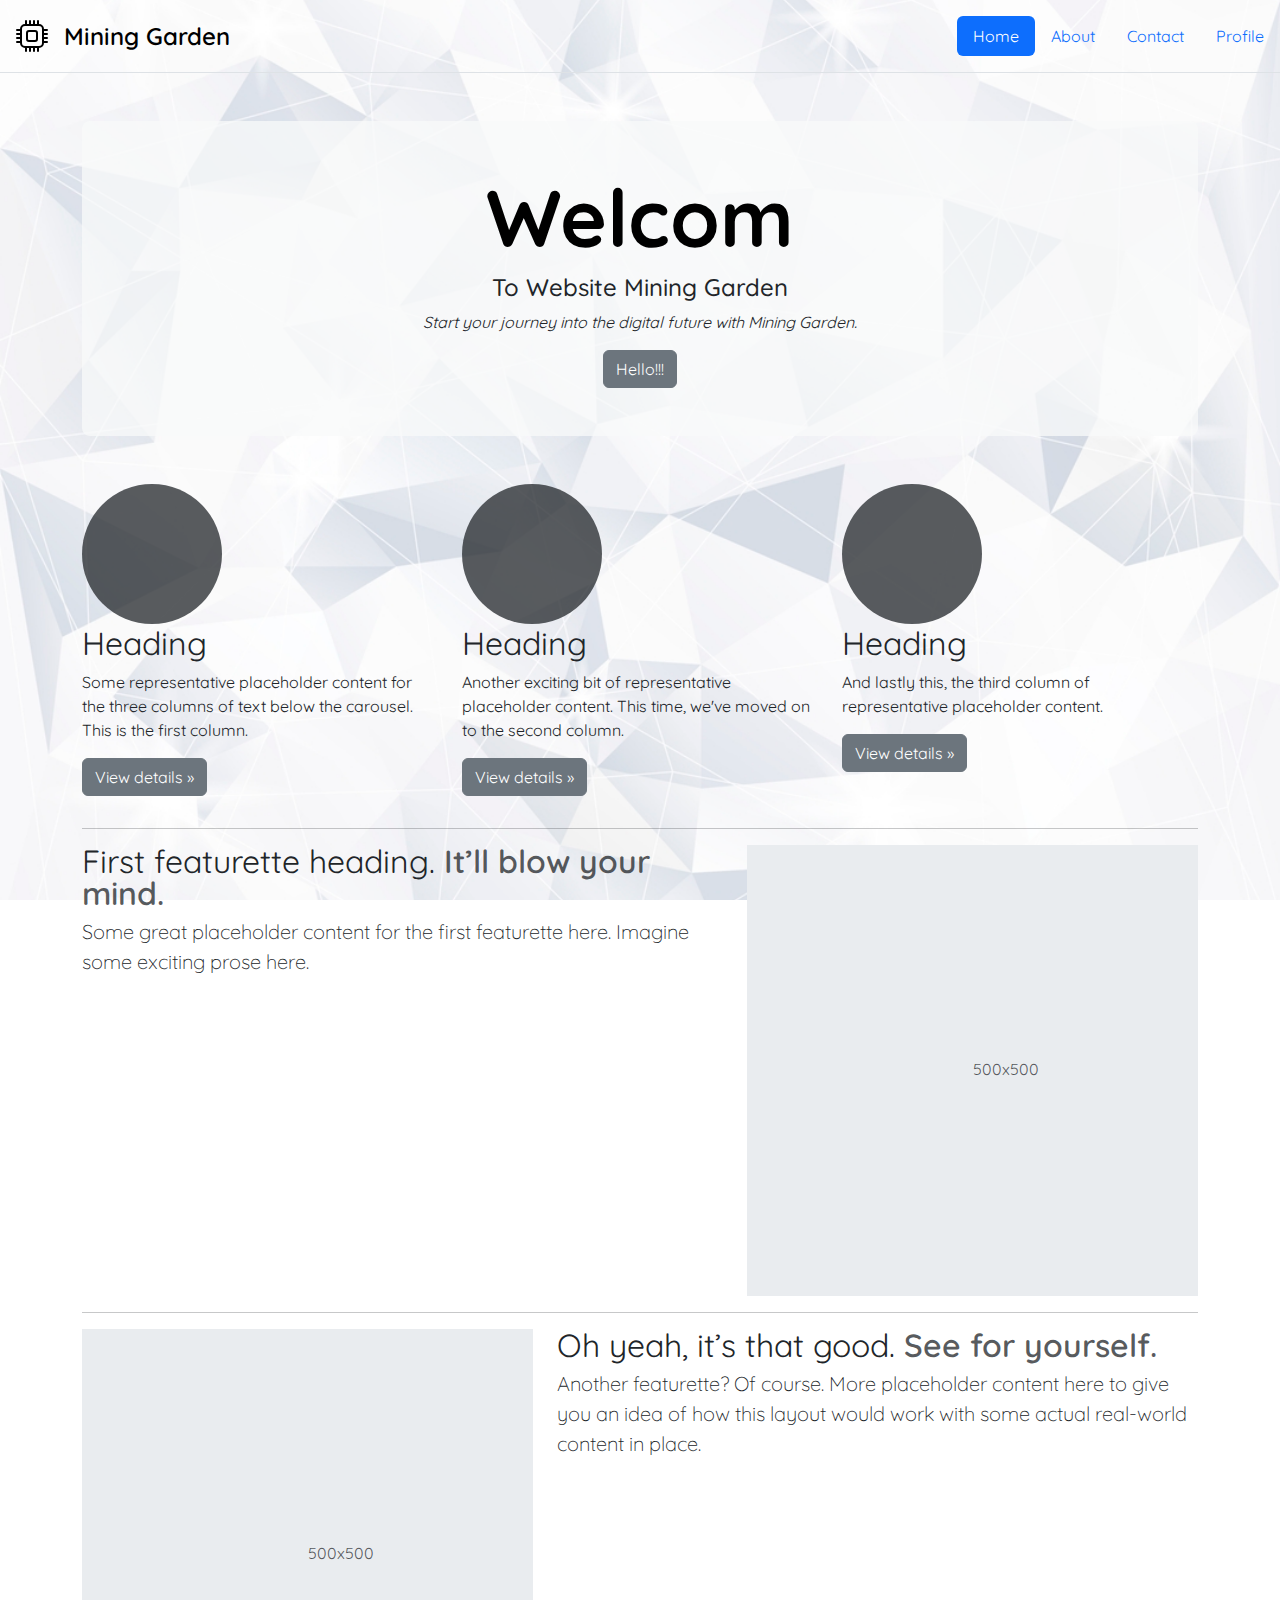
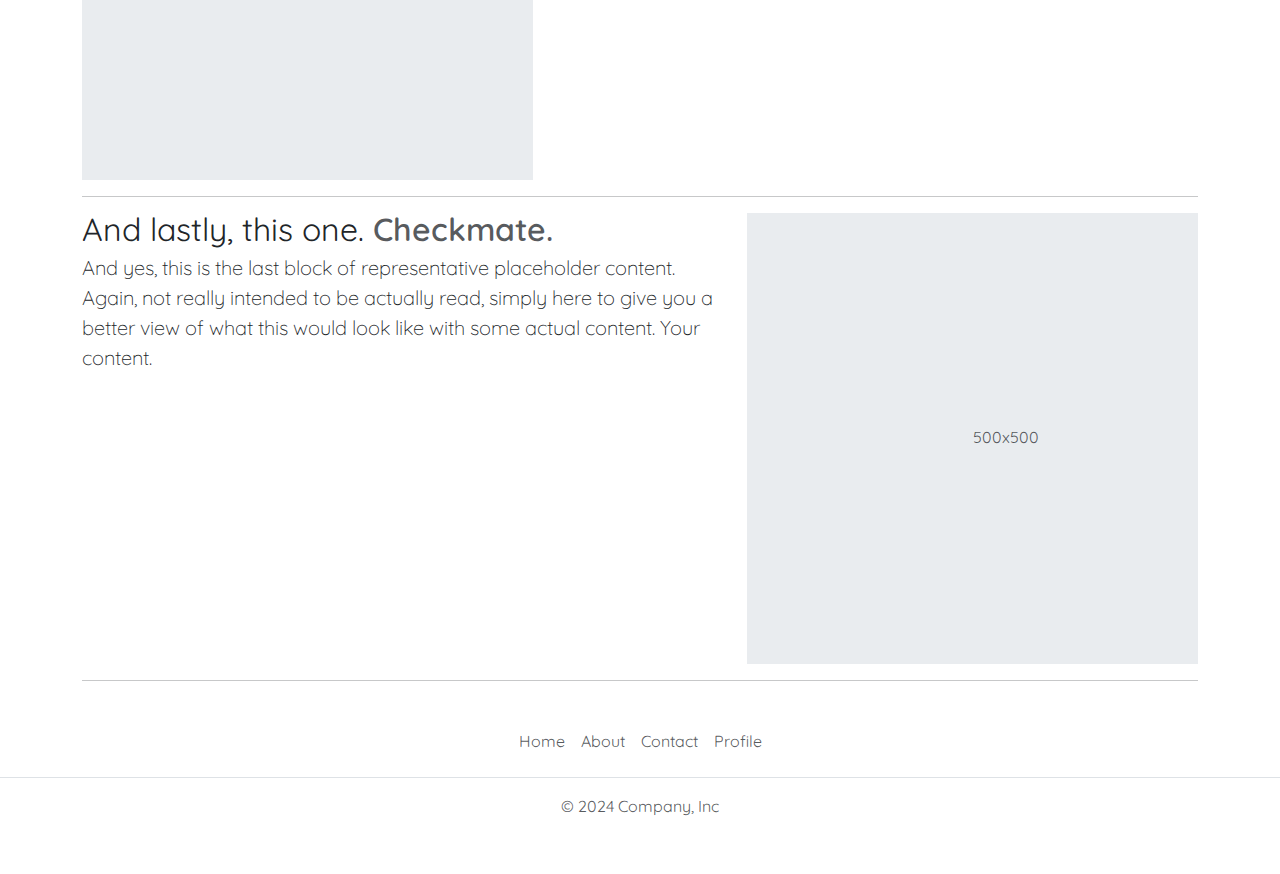
<file: index.html>
<!DOCTYPE html>
<html lang="en">
<head>
    <meta charset="UTF-8">
    <meta name="viewport" content="width=device-width, initial-scale=1.0">
    <title>Mining Garden</title>

    <link rel="stylesheet" href="css/bootstrap.min.css">
    <link rel="stylesheet" href="style.css">
    <link rel="preconnect" href="https://fonts.googleapis.com">
</head>

<body>
    <header class="d-flex flex-wrap justify-content-center py-3 mb-4 border-bottom">
        <a href="/" class="d-flex align-items-center mb-3 mb-md-0 me-md-auto link-body-emphasis text-decoration-none">
            <svg xmlns="http://www.w3.org/2000/svg" width="32" height="32" fill="currentColor" class="bi bi-cpu ms-3 me-3" viewBox="0 0 16 16">
                <path d="M5 0a.5.5 0 0 1 .5.5V2h1V.5a.5.5 0 0 1 1 0V2h1V.5a.5.5 0 0 1 1 0V2h1V.5a.5.5 0 0 1 1 0V2A2.5 2.5 0 0 1 14 4.5h1.5a.5.5 0 0 1 0 1H14v1h1.5a.5.5 0 0 1 0 1H14v1h1.5a.5.5 0 0 1 0 1H14v1h1.5a.5.5 0 0 1 0 1H14a2.5 2.5 0 0 1-2.5 2.5v1.5a.5.5 0 0 1-1 0V14h-1v1.5a.5.5 0 0 1-1 0V14h-1v1.5a.5.5 0 0 1-1 0V14h-1v1.5a.5.5 0 0 1-1 0V14A2.5 2.5 0 0 1 2 11.5H.5a.5.5 0 0 1 0-1H2v-1H.5a.5.5 0 0 1 0-1H2v-1H.5a.5.5 0 0 1 0-1H2v-1H.5a.5.5 0 0 1 0-1H2A2.5 2.5 0 0 1 4.5 2V.5A.5.5 0 0 1 5 0m-.5 3A1.5 1.5 0 0 0 3 4.5v7A1.5 1.5 0 0 0 4.5 13h7a1.5 1.5 0 0 0 1.5-1.5v-7A1.5 1.5 0 0 0 11.5 3zM5 6.5A1.5 1.5 0 0 1 6.5 5h3A1.5 1.5 0 0 1 11 6.5v3A1.5 1.5 0 0 1 9.5 11h-3A1.5 1.5 0 0 1 5 9.5zM6.5 6a.5.5 0 0 0-.5.5v3a.5.5 0 0 0 .5.5h3a.5.5 0 0 0 .5-.5v-3a.5.5 0 0 0-.5-.5z"/>
            </svg>
          <span class="fs-4">Mining Garden</span>
        </a>
  
        <ul class="nav nav-pills">
          <li class="nav-item"><a href="/" class="nav-link active" aria-current="page">Home</a></li>
          <li class="nav-item"><a href="about.html" class="nav-link">About</a></li>
          <li class="nav-item"><a href="contact.html" class="nav-link">Contact</a></li>
          <li class="nav-item"><a href="profile.html" class="nav-link">Profile</a></li>
        </ul>
    </header>

    <main>
        <div class="container my-5">
            <div class="p-5 text-center bg-body-tertiary rounded-3">
              <h1 class="text-body-emphasis">Welcom</h1>
              <h4>To Website Mining Garden</h4>
              <p class="lead-s">
                Start your journey into the digital future with Mining Garden.
              </p>
              <div class="button-container">
                <button onclick="showGreeting()" class="btn btn-secondary">Hello!!!</button>
              </div>
            </div>
        </div>
      
        <div class="container marketing">
      
          <!-- Three columns of text below the carousel -->
          <div class="row">
            <div class="col-lg-4">
              <svg class="bd-placeholder-img rounded-circle" width="140" height="140" xmlns="http://www.w3.org/2000/svg" role="img" aria-label="Placeholder" preserveAspectRatio="xMidYMid slice" focusable="false"><title>Placeholder</title><rect width="100%" height="100%" fill="var(--bs-secondary-color)"></rect></svg>
              <h2 class="fw-normal">Heading</h2>
              <p>Some representative placeholder content for the three columns of text below the carousel. This is the first column.</p>
              <p><a class="btn btn-secondary" href="#">View details »</a></p>
            </div><!-- /.col-lg-4 -->
            <div class="col-lg-4">
              <svg class="bd-placeholder-img rounded-circle" width="140" height="140" xmlns="http://www.w3.org/2000/svg" role="img" aria-label="Placeholder" preserveAspectRatio="xMidYMid slice" focusable="false"><title>Placeholder</title><rect width="100%" height="100%" fill="var(--bs-secondary-color)"></rect></svg>
              <h2 class="fw-normal">Heading</h2>
              <p>Another exciting bit of representative placeholder content. This time, we've moved on to the second column.</p>
              <p><a class="btn btn-secondary" href="#">View details »</a></p>
            </div><!-- /.col-lg-4 -->
            <div class="col-lg-4">
              <svg class="bd-placeholder-img rounded-circle" width="140" height="140" xmlns="http://www.w3.org/2000/svg" role="img" aria-label="Placeholder" preserveAspectRatio="xMidYMid slice" focusable="false"><title>Placeholder</title><rect width="100%" height="100%" fill="var(--bs-secondary-color)"></rect></svg>
              <h2 class="fw-normal">Heading</h2>
              <p>And lastly this, the third column of representative placeholder content.</p>
              <p><a class="btn btn-secondary" href="#">View details »</a></p>
            </div><!-- /.col-lg-4 -->
          </div><!-- /.row -->
      
      
          <!-- START THE FEATURETTES -->
      
          <hr class="featurette-divider">
      
          <div class="row featurette">
            <div class="col-md-7">
              <h2 class="featurette-heading fw-normal lh-1">First featurette heading. <span class="text-body-secondary">It’ll blow your mind.</span></h2>
              <p class="lead">Some great placeholder content for the first featurette here. Imagine some exciting prose here.</p>
            </div>
            <div class="col-md-5">
              <svg class="bd-placeholder-img bd-placeholder-img-lg featurette-image img-fluid mx-auto" width="500" height="500" xmlns="http://www.w3.org/2000/svg" role="img" aria-label="Placeholder: 500x500" preserveAspectRatio="xMidYMid slice" focusable="false"><title>Placeholder</title><rect width="100%" height="100%" fill="var(--bs-secondary-bg)"></rect><text x="50%" y="50%" fill="var(--bs-secondary-color)" dy=".3em">500x500</text></svg>
            </div>
          </div>
      
          <hr class="featurette-divider">
      
          <div class="row featurette">
            <div class="col-md-7 order-md-2">
              <h2 class="featurette-heading fw-normal lh-1">Oh yeah, it’s that good. <span class="text-body-secondary">See for yourself.</span></h2>
              <p class="lead">Another featurette? Of course. More placeholder content here to give you an idea of how this layout would work with some actual real-world content in place.</p>
            </div>
            <div class="col-md-5 order-md-1">
              <svg class="bd-placeholder-img bd-placeholder-img-lg featurette-image img-fluid mx-auto" width="500" height="500" xmlns="http://www.w3.org/2000/svg" role="img" aria-label="Placeholder: 500x500" preserveAspectRatio="xMidYMid slice" focusable="false"><title>Placeholder</title><rect width="100%" height="100%" fill="var(--bs-secondary-bg)"></rect><text x="50%" y="50%" fill="var(--bs-secondary-color)" dy=".3em">500x500</text></svg>
            </div>
          </div>
      
          <hr class="featurette-divider">
      
          <div class="row featurette">
            <div class="col-md-7">
              <h2 class="featurette-heading fw-normal lh-1">And lastly, this one. <span class="text-body-secondary">Checkmate.</span></h2>
              <p class="lead">And yes, this is the last block of representative placeholder content. Again, not really intended to be actually read, simply here to give you a better view of what this would look like with some actual content. Your content.</p>
            </div>
            <div class="col-md-5">
              <svg class="bd-placeholder-img bd-placeholder-img-lg featurette-image img-fluid mx-auto" width="500" height="500" xmlns="http://www.w3.org/2000/svg" role="img" aria-label="Placeholder: 500x500" preserveAspectRatio="xMidYMid slice" focusable="false"><title>Placeholder</title><rect width="100%" height="100%" fill="var(--bs-secondary-bg)"></rect><text x="50%" y="50%" fill="var(--bs-secondary-color)" dy=".3em">500x500</text></svg>
            </div>
          </div>
      
          <hr class="featurette-divider">
      
          <!-- /END THE FEATURETTES -->
      
        </div><!-- /.container -->

      </main>

      <footer class="py-3 my-4">
        <ul class="nav justify-content-center border-bottom pb-3 mb-3">
          <li class="nav-item"><a href="/" class="nav-link px-2 text-body-secondary">Home</a></li>
          <li class="nav-item"><a href="about.html" class="nav-link px-2 text-body-secondary">About</a></li>
          <li class="nav-item"><a href="contact.html" class="nav-link px-2 text-body-secondary">Contact</a></li>
          <li class="nav-item"><a href="profile.html" class="nav-link px-2 text-body-secondary">Profile</a></li>
        </ul>
        <p class="text-center text-body-secondary">© 2024 Company, Inc</p>
      </footer>
    
    <script src="js/bootstrap.min.js"></script>
</body>

</html>

<script>
    function showGreeting() {
        alert("สวัสดีคุณท็อป ยินดีต้อนรับ");
    }
</script>

<style scoped>
    h1 {
        font-family: "Quicksand", serif;
    font-optical-sizing: auto;
        font-weight: 700;
        font-size: 80px;
    }
    h4 {
        font-family: "Quicksand", serif;
        font-optical-sizing: auto;
    }
    .lead-s {
        font-style: italic;
        font-weight: 400;
    }

    .bg-body-tertiary {
        --bs-bg-opacity: 0.75;
    }

</style>
</file>
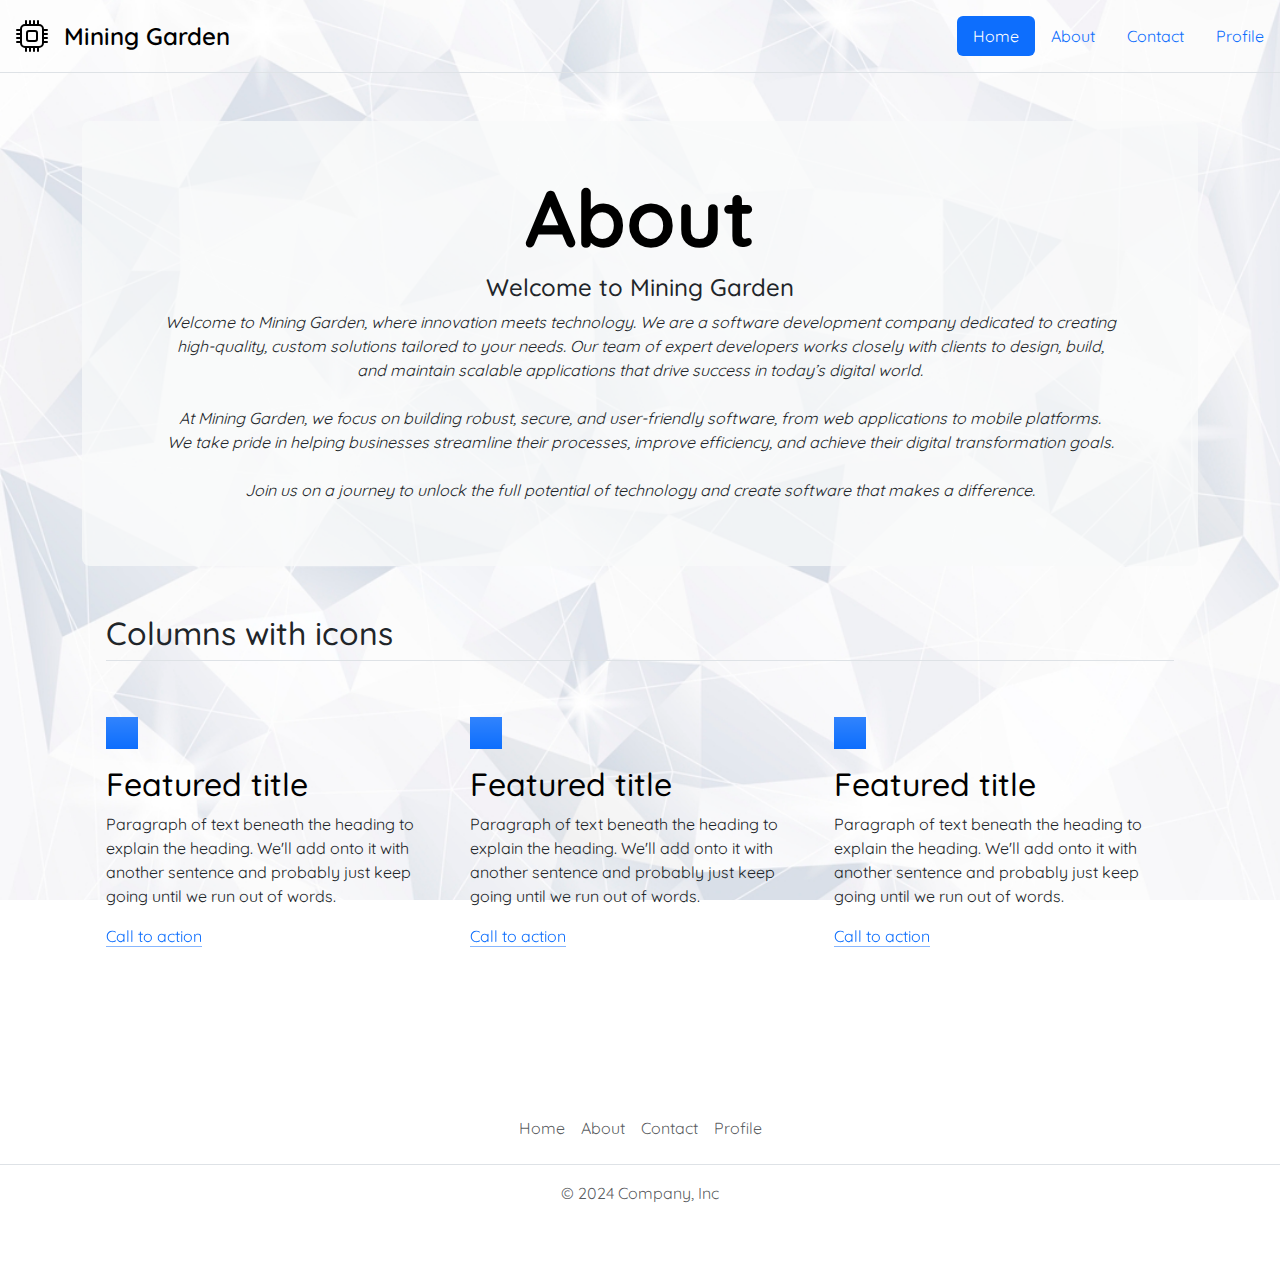
<file: about.html>
<!DOCTYPE html>
<html lang="en">
<head>
    <meta charset="UTF-8">
    <meta name="viewport" content="width=device-width, initial-scale=1.0">
    <title>Mining Garden</title>

    <link rel="stylesheet" href="css/bootstrap.min.css">
    <link rel="stylesheet" href="style.css">
    <link rel="preconnect" href="https://fonts.googleapis.com">
</head>

<body>
    <header class="d-flex flex-wrap justify-content-center py-3 mb-4 border-bottom">
        <a href="/" class="d-flex align-items-center mb-3 mb-md-0 me-md-auto link-body-emphasis text-decoration-none">
            <svg xmlns="http://www.w3.org/2000/svg" width="32" height="32" fill="currentColor" class="bi bi-cpu ms-3 me-3" viewBox="0 0 16 16">
                <path d="M5 0a.5.5 0 0 1 .5.5V2h1V.5a.5.5 0 0 1 1 0V2h1V.5a.5.5 0 0 1 1 0V2h1V.5a.5.5 0 0 1 1 0V2A2.5 2.5 0 0 1 14 4.5h1.5a.5.5 0 0 1 0 1H14v1h1.5a.5.5 0 0 1 0 1H14v1h1.5a.5.5 0 0 1 0 1H14v1h1.5a.5.5 0 0 1 0 1H14a2.5 2.5 0 0 1-2.5 2.5v1.5a.5.5 0 0 1-1 0V14h-1v1.5a.5.5 0 0 1-1 0V14h-1v1.5a.5.5 0 0 1-1 0V14h-1v1.5a.5.5 0 0 1-1 0V14A2.5 2.5 0 0 1 2 11.5H.5a.5.5 0 0 1 0-1H2v-1H.5a.5.5 0 0 1 0-1H2v-1H.5a.5.5 0 0 1 0-1H2v-1H.5a.5.5 0 0 1 0-1H2A2.5 2.5 0 0 1 4.5 2V.5A.5.5 0 0 1 5 0m-.5 3A1.5 1.5 0 0 0 3 4.5v7A1.5 1.5 0 0 0 4.5 13h7a1.5 1.5 0 0 0 1.5-1.5v-7A1.5 1.5 0 0 0 11.5 3zM5 6.5A1.5 1.5 0 0 1 6.5 5h3A1.5 1.5 0 0 1 11 6.5v3A1.5 1.5 0 0 1 9.5 11h-3A1.5 1.5 0 0 1 5 9.5zM6.5 6a.5.5 0 0 0-.5.5v3a.5.5 0 0 0 .5.5h3a.5.5 0 0 0 .5-.5v-3a.5.5 0 0 0-.5-.5z"/>
            </svg>
          <span class="fs-4">Mining Garden</span>
        </a>
  
        <ul class="nav nav-pills">
          <li class="nav-item"><a href="/" class="nav-link active" aria-current="page">Home</a></li>
          <li class="nav-item"><a href="about.html" class="nav-link">About</a></li>
          <li class="nav-item"><a href="contact.html" class="nav-link">Contact</a></li>
          <li class="nav-item"><a href="profile.html" class="nav-link">Profile</a></li>
        </ul>
    </header>

    <main>
        <div class="container my-5">
            <div class="p-5 text-center bg-body-tertiary rounded-3">
              <h1 class="text-body-emphasis">About</h1>
              <h4>Welcome to Mining Garden</h4>
              <p class="lead-s">
                Welcome to Mining Garden, where innovation meets technology. We are a software development company dedicated to creating <br>
                high-quality, custom solutions tailored to your needs. Our team of expert developers works closely with clients to design, build, <br>
                and maintain scalable applications that drive success in today’s digital world. <br><br>
                
                At Mining Garden, we focus on building robust, secure, and user-friendly software, from web applications to mobile platforms. <br>
                We take pride in helping businesses streamline their processes, improve efficiency, and achieve their digital transformation goals. <br><br>

                Join us on a journey to unlock the full potential of technology and create software that makes a difference.
              </p>
            </div>

            <div class="container px-4 py-5" id="featured-3">
                <h2 class="pb-2 border-bottom">Columns with icons</h2>
                <div class="row g-4 py-5 row-cols-1 row-cols-lg-3">
                  <div class="feature col">
                    <div class="feature-icon d-inline-flex align-items-center justify-content-center text-bg-primary bg-gradient fs-2 mb-3">
                      <svg class="bi" width="1em" height="1em"><use xlink:href="#collection"></use></svg>
                    </div>
                    <h3 class="fs-2 text-body-emphasis">Featured title</h3>
                    <p>Paragraph of text beneath the heading to explain the heading. We'll add onto it with another sentence and probably just keep going until we run out of words.</p>
                    <a href="#" class="icon-link">
                      Call to action
                      <svg class="bi"><use xlink:href="#chevron-right"></use></svg>
                    </a>
                  </div>
                  <div class="feature col">
                    <div class="feature-icon d-inline-flex align-items-center justify-content-center text-bg-primary bg-gradient fs-2 mb-3">
                      <svg class="bi" width="1em" height="1em"><use xlink:href="#people-circle"></use></svg>
                    </div>
                    <h3 class="fs-2 text-body-emphasis">Featured title</h3>
                    <p>Paragraph of text beneath the heading to explain the heading. We'll add onto it with another sentence and probably just keep going until we run out of words.</p>
                    <a href="#" class="icon-link">
                      Call to action
                      <svg class="bi"><use xlink:href="#chevron-right"></use></svg>
                    </a>
                  </div>
                  <div class="feature col">
                    <div class="feature-icon d-inline-flex align-items-center justify-content-center text-bg-primary bg-gradient fs-2 mb-3">
                      <svg class="bi" width="1em" height="1em"><use xlink:href="#toggles2"></use></svg>
                    </div>
                    <h3 class="fs-2 text-body-emphasis">Featured title</h3>
                    <p>Paragraph of text beneath the heading to explain the heading. We'll add onto it with another sentence and probably just keep going until we run out of words.</p>
                    <a href="#" class="icon-link">
                      Call to action
                      <svg class="bi"><use xlink:href="#chevron-right"></use></svg>
                    </a>
                  </div>
                </div>
              </div>
        </div>
    </main>
    
    <footer class="py-3 my-4">
        <ul class="nav justify-content-center border-bottom pb-3 mb-3">
          <li class="nav-item"><a href="/" class="nav-link px-2 text-body-secondary">Home</a></li>
          <li class="nav-item"><a href="about.html" class="nav-link px-2 text-body-secondary">About</a></li>
          <li class="nav-item"><a href="contact.html" class="nav-link px-2 text-body-secondary">Contact</a></li>
          <li class="nav-item"><a href="profile.html" class="nav-link px-2 text-body-secondary">Profile</a></li>
        </ul>
        <p class="text-center text-body-secondary">© 2024 Company, Inc</p>
    </footer>
    
    <script src="js/bootstrap.min.js"></script>
</body>

</html>

<style scoped>
    h1 {
        font-family: "Quicksand", serif;
    font-optical-sizing: auto;
        font-weight: 700;
        font-size: 80px;
    }
    h4 {
        font-family: "Quicksand", serif;
        font-optical-sizing: auto;
    }
    .lead-s {
        font-style: italic;
        font-weight: 400;
    }

    .bg-body-tertiary {
        --bs-bg-opacity: 0.75;
    }

</style>
</file>
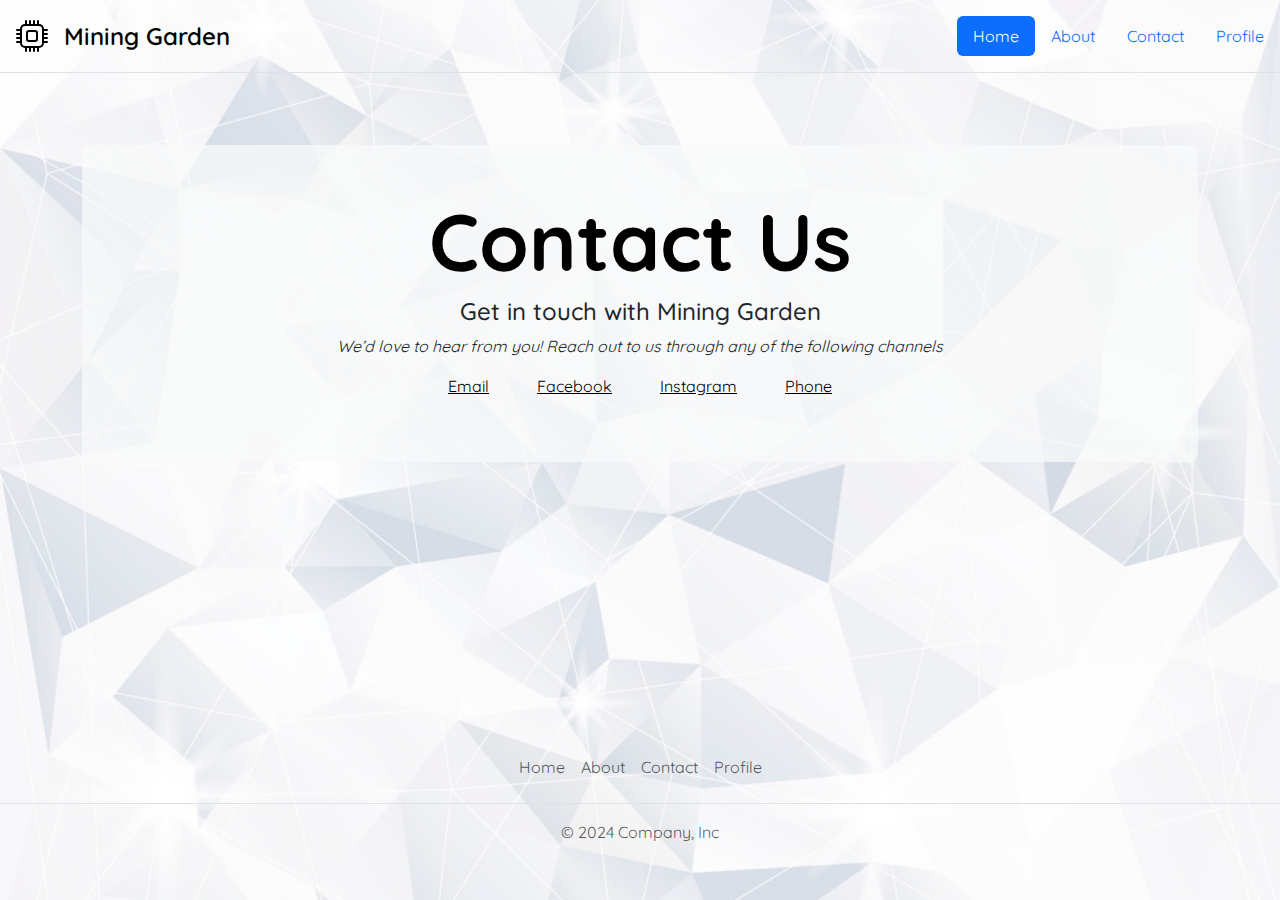
<file: contact.html>
<!DOCTYPE html>
<html lang="en">
<head>
    <meta charset="UTF-8">
    <meta name="viewport" content="width=device-width, initial-scale=1.0">
    <title>Mining Garden</title>

    <link rel="stylesheet" href="css/bootstrap.min.css">
    <link rel="stylesheet" href="style.css">
    <link rel="preconnect" href="https://fonts.googleapis.com">
</head>
<body class="d-flex flex-column" style="min-height: 100vh;">
    <header class="d-flex flex-wrap justify-content-center py-3 mb-4 border-bottom">
        <a href="/" class="d-flex align-items-center mb-3 mb-md-0 me-md-auto link-body-emphasis text-decoration-none">
            <svg xmlns="http://www.w3.org/2000/svg" width="32" height="32" fill="currentColor" class="bi bi-cpu ms-3 me-3" viewBox="0 0 16 16">
                <path d="M5 0a.5.5 0 0 1 .5.5V2h1V.5a.5.5 0 0 1 1 0V2h1V.5a.5.5 0 0 1 1 0V2h1V.5a.5.5 0 0 1 1 0V2A2.5 2.5 0 0 1 14 4.5h1.5a.5.5 0 0 1 0 1H14v1h1.5a.5.5 0 0 1 0 1H14v1h1.5a.5.5 0 0 1 0 1H14v1h1.5a.5.5 0 0 1 0 1H14a2.5 2.5 0 0 1-2.5 2.5v1.5a.5.5 0 0 1-1 0V14h-1v1.5a.5.5 0 0 1-1 0V14h-1v1.5a.5.5 0 0 1-1 0V14h-1v1.5a.5.5 0 0 1-1 0V14A2.5 2.5 0 0 1 2 11.5H.5a.5.5 0 0 1 0-1H2v-1H.5a.5.5 0 0 1 0-1H2v-1H.5a.5.5 0 0 1 0-1H2v-1H.5a.5.5 0 0 1 0-1H2A2.5 2.5 0 0 1 4.5 2V.5A.5.5 0 0 1 5 0m-.5 3A1.5 1.5 0 0 0 3 4.5v7A1.5 1.5 0 0 0 4.5 13h7a1.5 1.5 0 0 0 1.5-1.5v-7A1.5 1.5 0 0 0 11.5 3zM5 6.5A1.5 1.5 0 0 1 6.5 5h3A1.5 1.5 0 0 1 11 6.5v3A1.5 1.5 0 0 1 9.5 11h-3A1.5 1.5 0 0 1 5 9.5zM6.5 6a.5.5 0 0 0-.5.5v3a.5.5 0 0 0 .5.5h3a.5.5 0 0 0 .5-.5v-3a.5.5 0 0 0-.5-.5z"/>
            </svg>
          <span class="fs-4">Mining Garden</span>
        </a>
  
        <ul class="nav nav-pills">
          <li class="nav-item"><a href="/" class="nav-link active" aria-current="page">Home</a></li>
          <li class="nav-item"><a href="about.html" class="nav-link">About</a></li>
          <li class="nav-item"><a href="contact.html" class="nav-link">Contact</a></li>
          <li class="nav-item"><a href="profile.html" class="nav-link">Profile</a></li>
        </ul>
    </header>

    <main class="flex-grow-1">
        <div class="container my-5">
            <div class="p-5 text-center bg-body-tertiary rounded-3">
              <h1 class="text-body-emphasis">Contact Us</h1>
              <h4>Get in touch with Mining Garden</h4>
              <p class="lead-s">
                We’d love to hear from you! Reach out to us through any of the following channels
              </p>
              <div class="d-flex justify-content-center">
                <div class="mx-4">
                    <a href="mailto:kritchananon.s@gmail.com" class="text-body-emphasis">
                        <i class="fas fa-envelope fa-3x"></i>
                        <p>Email</p>
                    </a>
                </div>
                <div class="mx-4">
                    <a href="https://www.facebook.com/kritchananon.top.sangseng" class="text-body-emphasis">
                        <i class="fab fa-facebook fa-3x"></i>
                        <p>Facebook</p>
                    </a>
                </div>
                <div class="mx-4">
                    <a href="https://www.instagram.com/top.secret67_/" class="text-body-emphasis">
                        <i class="fab fa-instagram fa-3x"></i>
                        <p>Instagram</p>
                    </a>
                </div>
                <div class="mx-4">
                    <a href="tel:0952565115" class="text-body-emphasis">
                        <i class="fas fa-phone fa-3x"></i>
                        <p>Phone</p>
                    </a>
                </div>
              </div>
            </div>
        </div>
    </main>

    <footer class="py-3 my-4 mt-auto">
        <ul class="nav justify-content-center border-bottom pb-3 mb-3">
          <li class="nav-item"><a href="/" class="nav-link px-2 text-body-secondary">Home</a></li>
          <li class="nav-item"><a href="about.html" class="nav-link px-2 text-body-secondary">About</a></li>
          <li class="nav-item"><a href="contact.html" class="nav-link px-2 text-body-secondary">Contact</a></li>
          <li class="nav-item"><a href="profile.html" class="nav-link px-2 text-body-secondary">Profile</a></li>
        </ul>
        <p class="text-center text-body-secondary">© 2024 Company, Inc</p>
    </footer>
    
    <script src="js/bootstrap.min.js"></script>
</body>

</html>

<style scoped>
    h1 {
        font-family: "Quicksand", serif;
    font-optical-sizing: auto;
        font-weight: 700;
        font-size: 80px;
    }
    h4 {
        font-family: "Quicksand", serif;
        font-optical-sizing: auto;
    }
    .lead-s {
        font-style: italic;
        font-weight: 400;
    }

    .bg-body-tertiary {
        --bs-bg-opacity: 0.75;
    }

</style>
</file>
<file: style.css>
@import url('https://fonts.googleapis.com/css2?family=Dancing+Script:wght@400..700&family=Lobster&family=Quicksand:wght@300..700&display=swap');


body {
    font-family: "Quicksand", serif;
    font-optical-sizing: auto;
    background-image: url('/image-from-rawpixel-id-558805-jpeg.jpg');
    background-size: cover;
    background-position: center center;
    background-attachment: fixed;
}

span {
    font-family: "Quicksand", serif;
    font-optical-sizing: auto;
    font-weight: 600;
}

h1, h2 {
    font-family: "Quicksand", serif;
    font-optical-sizing: auto;
}

.bg-body-tertiary {
    --bs-bg-opacity: 0.75;
}

.bg-light {
    --bs-bg-opacity: 0.75;
}
</file>
